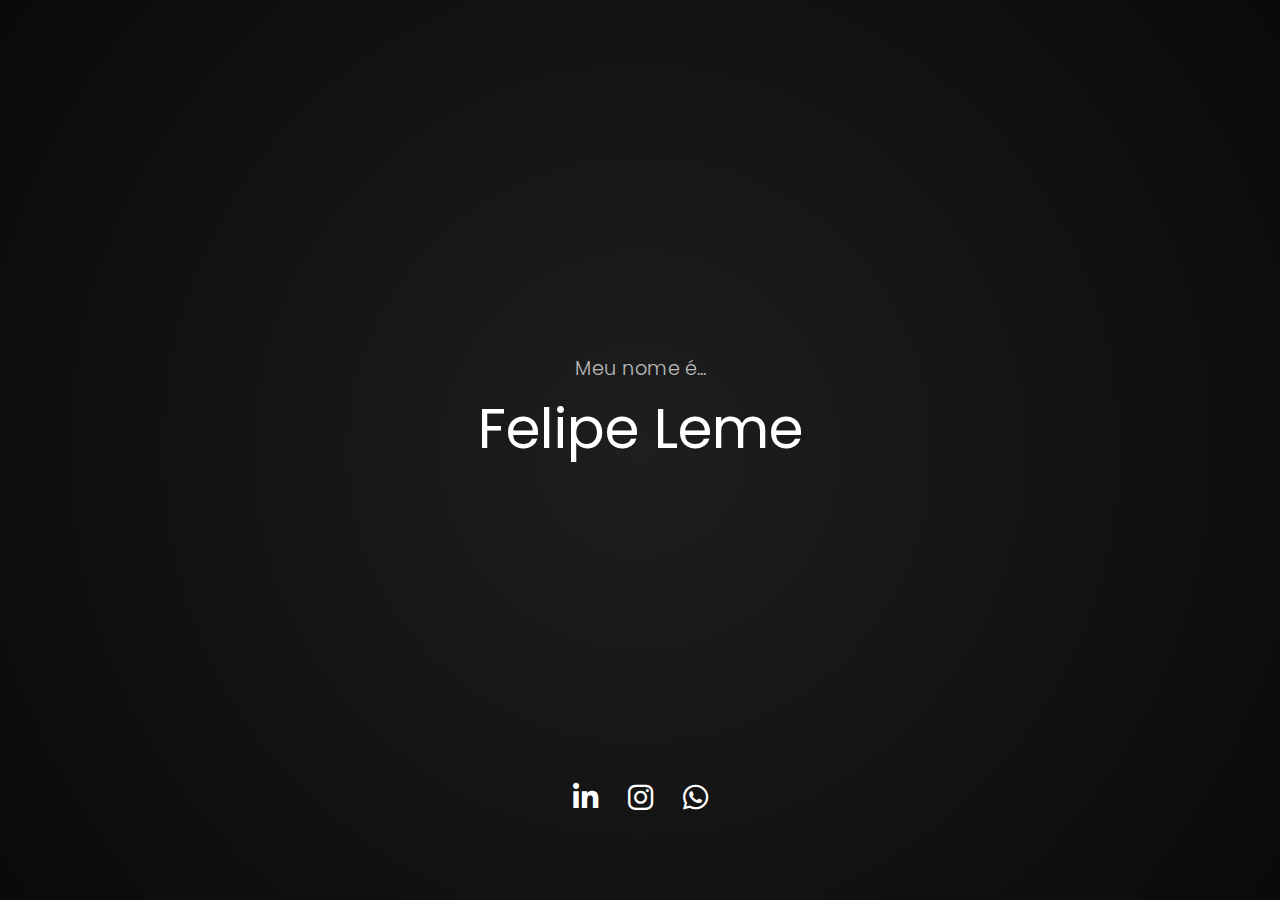
<file: index.html>
<!DOCTYPE html>
<html lang="pt-br">
<head>
  <meta charset="UTF-8" />
  <meta name="viewport" content="width=device-width, initial-scale=1.0" />
  <title>Felipe Leme</title>

  <!-- Fonte Poppins do Google Fonts -->
  <link href="https://fonts.googleapis.com/css2?family=Poppins:wght@300;400;600&display=swap" rel="stylesheet" />

  <!-- Ícones Font Awesome -->
  <link rel="stylesheet" href="https://cdnjs.cloudflare.com/ajax/libs/font-awesome/6.5.0/css/all.min.css" />

  <!-- CSS externo -->
  <link rel="stylesheet" href="style.css" />
</head>
<body>
  <p class="intro">Meu nome é...</p>
  <h1>Felipe Leme</h1>

  <div class="buttons fade-in">
    <a href="planejamentos.html">Planejamentos</a>
    <a href="sobre.html">Sobre Mim e Meus Sonhos</a>
  </div>

  <div class="socials">
    <a href="https://www.linkedin.com/in/seu-perfil" target="_blank"><i class="fab fa-linkedin-in"></i></a>
    <a href="https://www.instagram.com/feeleme7" target="_blank"><i class="fab fa-instagram"></i></a>
    <a href="https://wa.me/5511993074581" target="_blank"><i class="fab fa-whatsapp"></i></a>
  </div>

  <script>
    document.addEventListener('mousemove', (e) => {
      const x = (e.clientX / window.innerWidth) * 100;
      const y = (e.clientY / window.innerHeight) * 100;
      document.documentElement.style.setProperty('--x', `${x}%`);
      document.documentElement.style.setProperty('--y', `${y}%`);
    });
  </script>
</body>
</html>
</file>
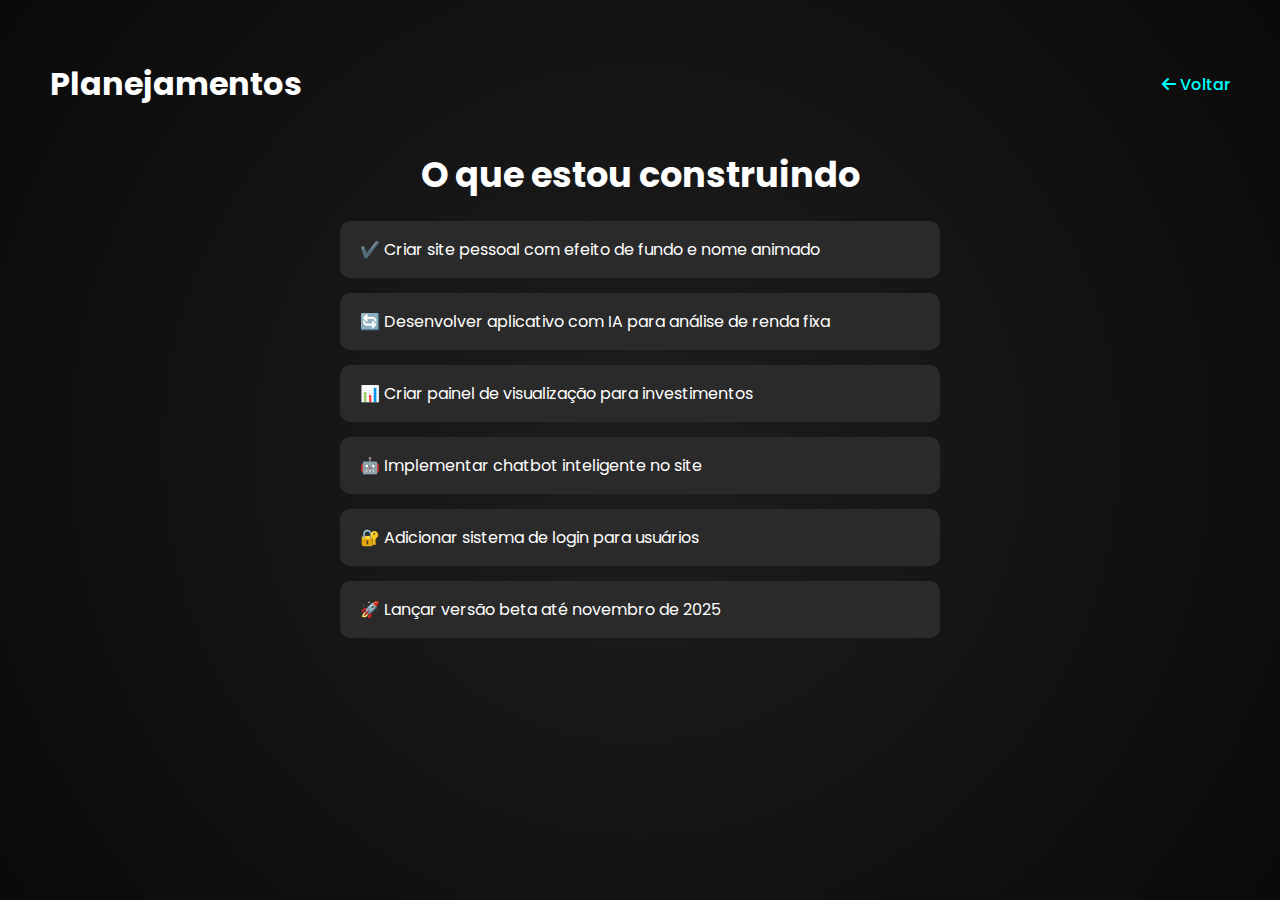
<file: planejamentos.html>
<!DOCTYPE html>
<html lang="pt-br">
<head>
  <meta charset="UTF-8" />
  <meta name="viewport" content="width=device-width, initial-scale=1.0" />
  <title>Planejamentos - Felipe Leme</title>

  <link href="https://fonts.googleapis.com/css2?family=Poppins:wght@300;400;600&display=swap" rel="stylesheet" />
  <link rel="stylesheet" href="https://cdnjs.cloudflare.com/ajax/libs/font-awesome/6.5.0/css/all.min.css" />

  <style>
    :root {
      --x: 50%;
      --y: 50%;
    }

    * {
      margin: 0;
      padding: 0;
      box-sizing: border-box;
    }

    body {
      height: 100vh;
      width: 100vw;
      background: radial-gradient(circle at var(--x) var(--y), #1e1e1e, #0a0a0a);
      transition: background 0.1s ease;
      font-family: 'Poppins', sans-serif;
      color: #ffffff;
      display: flex;
      flex-direction: column;
      align-items: center;
      padding: 60px 20px;
    }

    header {
      width: 100%;
      display: flex;
      justify-content: space-between;
      align-items: center;
      padding: 0 30px;
      margin-bottom: 40px;
    }

    header h1 {
      font-size: 2rem;
    }

    .back {
      color: #00ffff;
      text-decoration: none;
      font-weight: 500;
      font-size: 1rem;
      transition: color 0.3s ease;
    }

    .back:hover {
      color: #ffffff;
    }

    h2 {
      font-size: 2.2rem;
      margin-bottom: 20px;
      animation: fadeIn 1s ease-out;
    }

    ul {
      list-style: none;
      padding: 0;
      max-width: 600px;
      width: 100%;
    }

    li {
      background: #2a2a2a;
      padding: 16px 20px;
      border-radius: 10px;
      margin-bottom: 15px;
      font-size: 1rem;
      transition: 0.3s ease;
    }

    li:hover {
      background-color: #333;
    }

    @keyframes fadeIn {
      from {
        opacity: 0;
        transform: translateY(20px);
      }
      to {
        opacity: 1;
        transform: translateY(0);
      }
    }
  </style>
</head>
<body>
  <header>
    <h1>Planejamentos</h1>
    <a href="index.html" class="back"><i class="fas fa-arrow-left"></i> Voltar</a>
  </header>

  <h2>O que estou construindo</h2>
  <ul>
    <li>✔️ Criar site pessoal com efeito de fundo e nome animado</li>
    <li>🔄 Desenvolver aplicativo com IA para análise de renda fixa</li>
    <li>📊 Criar painel de visualização para investimentos</li>
    <li>🤖 Implementar chatbot inteligente no site</li>
    <li>🔐 Adicionar sistema de login para usuários</li>
    <li>🚀 Lançar versão beta até novembro de 2025</li>
  </ul>

  <script>
    document.addEventListener('mousemove', (e) => {
      const x = (e.clientX / window.innerWidth) * 100;
      const y = (e.clientY / window.innerHeight) * 100;
      document.documentElement.style.setProperty('--x', `${x}%`);
      document.documentElement.style.setProperty('--y', `${y}%`);
    });
  </script>
</body>
</html>
</file>
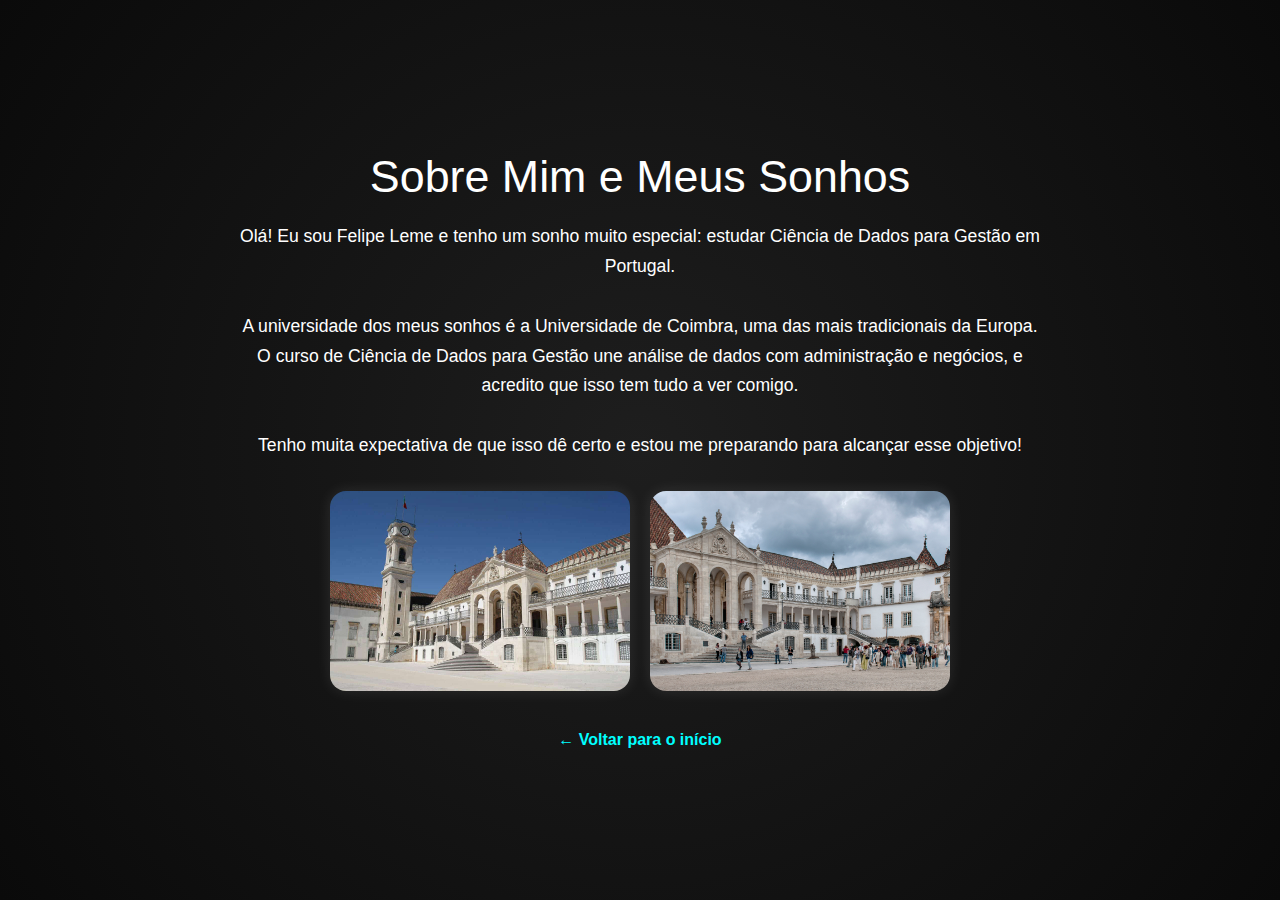
<file: sobre.html>
<!DOCTYPE html>
<html lang="pt-br">
<head>
  <meta charset="UTF-8" />
  <meta name="viewport" content="width=device-width, initial-scale=1.0" />
  <title>Sobre Mim e Meus Sonhos</title>
  <link rel="stylesheet" href="style.css" />
  <link rel="stylesheet" href="https://cdnjs.cloudflare.com/ajax/libs/font-awesome/6.5.0/css/all.min.css" />
</head>
<body class="pagina-sobre">
  <div class="container">
    <h1 class="titulo-sobre">Sobre Mim e Meus Sonhos</h1>
    <p class="texto-sobre">
      Olá! Eu sou Felipe Leme e tenho um sonho muito especial: estudar Ciência de Dados para Gestão em Portugal.
      <br><br>
      A universidade dos meus sonhos é a Universidade de Coimbra, uma das mais tradicionais da Europa. O curso de Ciência de Dados para Gestão une análise de dados com administração e negócios, e acredito que isso tem tudo a ver comigo.
      <br><br>
      Tenho muita expectativa de que isso dê certo e estou me preparando para alcançar esse objetivo!
    </p>

    <div class="galeria-sonhos">
      <img src="imagens/portugal2.jpg" alt="Faculdade de Portugal" />
      <img src="imagens/coimbra.jpg" alt="Cidade de Coimbra" />
    </div>

    <div class="voltar">
      <a href="index.html">← Voltar para o início</a>
    </div>
  </div>
</body>
</html>
</file>
<file: style.css>
:root {
    --x: 50%;
    --y: 50%;
  }
  
  * {
    margin: 0;
    padding: 0;
    box-sizing: border-box;
  }
  
  body {
    height: 100vh;
    width: 100vw;
    background: radial-gradient(circle at var(--x) var(--y), #1e1e1e, #0a0a0a);
    transition: background 0.1s ease;
    font-family: 'Poppins', sans-serif;
    color: #ffffff;
    overflow-x: hidden;
    display: flex;
    align-items: center;
    justify-content: center;
    flex-direction: column;
  }
  
  .intro {
    font-size: 1.2rem;
    font-weight: 300;
    opacity: 0.7;
    margin-bottom: 0.2rem;
    animation: fadeIn 1s ease-out;
  }
  
  h1 {
    font-size: 3.5rem;
    font-weight: 400;
    animation: fadeIn 1s ease-out 0.3s;
    animation-fill-mode: both;
  }
  
  .socials {
    display: flex;
    gap: 30px;
    position: absolute;
    bottom: 80px;
    z-index: 1;
  }
  
  .socials a {
    color: #ffffff;
    font-size: 1.8rem;
    text-decoration: none;
    transition: transform 0.3s ease, color 0.3s ease;
  }
  
  .socials a:hover {
    color: #00ffff;
    transform: scale(1.2);
  }
  
  /* Botões */
  .buttons {
    margin-top: 30px;
    display: flex;
    gap: 20px;
    z-index: 1;
  }
  
  .buttons a {
    padding: 10px 25px;
    border-radius: 30px;
    background: #000000;
    color: #ffffff;
    font-weight: 600;
    text-decoration: none;
    font-size: 1rem;
    box-shadow: 0 4px 12px rgba(255, 255, 255, 0.15);
    transition: all 0.3s ease;
    opacity: 0;
    transform: translateY(30px);
    animation: fadeIn 0.8s ease forwards;
    animation-delay: 0.8s;
  }
  
  .buttons a:hover {
    background: #111111;
    transform: scale(1.05);
    box-shadow: 0 0 18px #ffffff30;
  }
  
  @keyframes fadeIn {
    from {
      opacity: 0;
      transform: translateY(30px);
    }
    to {
      opacity: 1;
      transform: translateY(0);
    }
  }
  
  /* SOBRE */
  
  .pagina-sobre {
    padding: 60px 20px;
    text-align: center;
  }
  
  .container {
    max-width: 800px;
    margin: auto;
  }
  
  .titulo-sobre {
    font-size: 2.8rem;
    margin-bottom: 20px;
    animation: fadeIn 0.6s ease-out;
  }
  
  .texto-sobre {
    font-size: 1.1rem;
    line-height: 1.7;
    animation: fadeIn 1s ease-out 0.3s;
    animation-fill-mode: both;
  }
  
  .galeria-sonhos {
    display: flex;
    justify-content: center;
    align-items: center;
    gap: 20px;
    margin-top: 30px;
    flex-wrap: wrap;
  }
  
  .galeria-sonhos img {
    width: 300px;
    height: 200px;
    object-fit: cover;
    border-radius: 16px;
    box-shadow: 0 0 15px rgba(255, 255, 255, 0.1);
    transition: transform 0.3s ease;
  }
  
  .galeria-sonhos img:hover {
    transform: scale(1.05);
  }
  
  .voltar {
    margin-top: 40px;
  }
  
  .voltar a {
    text-decoration: none;
    color: #00ffff;
    font-weight: 600;
    transition: color 0.3s ease;
  }
  
  .voltar a:hover {
    color: white;
  }
</file>
